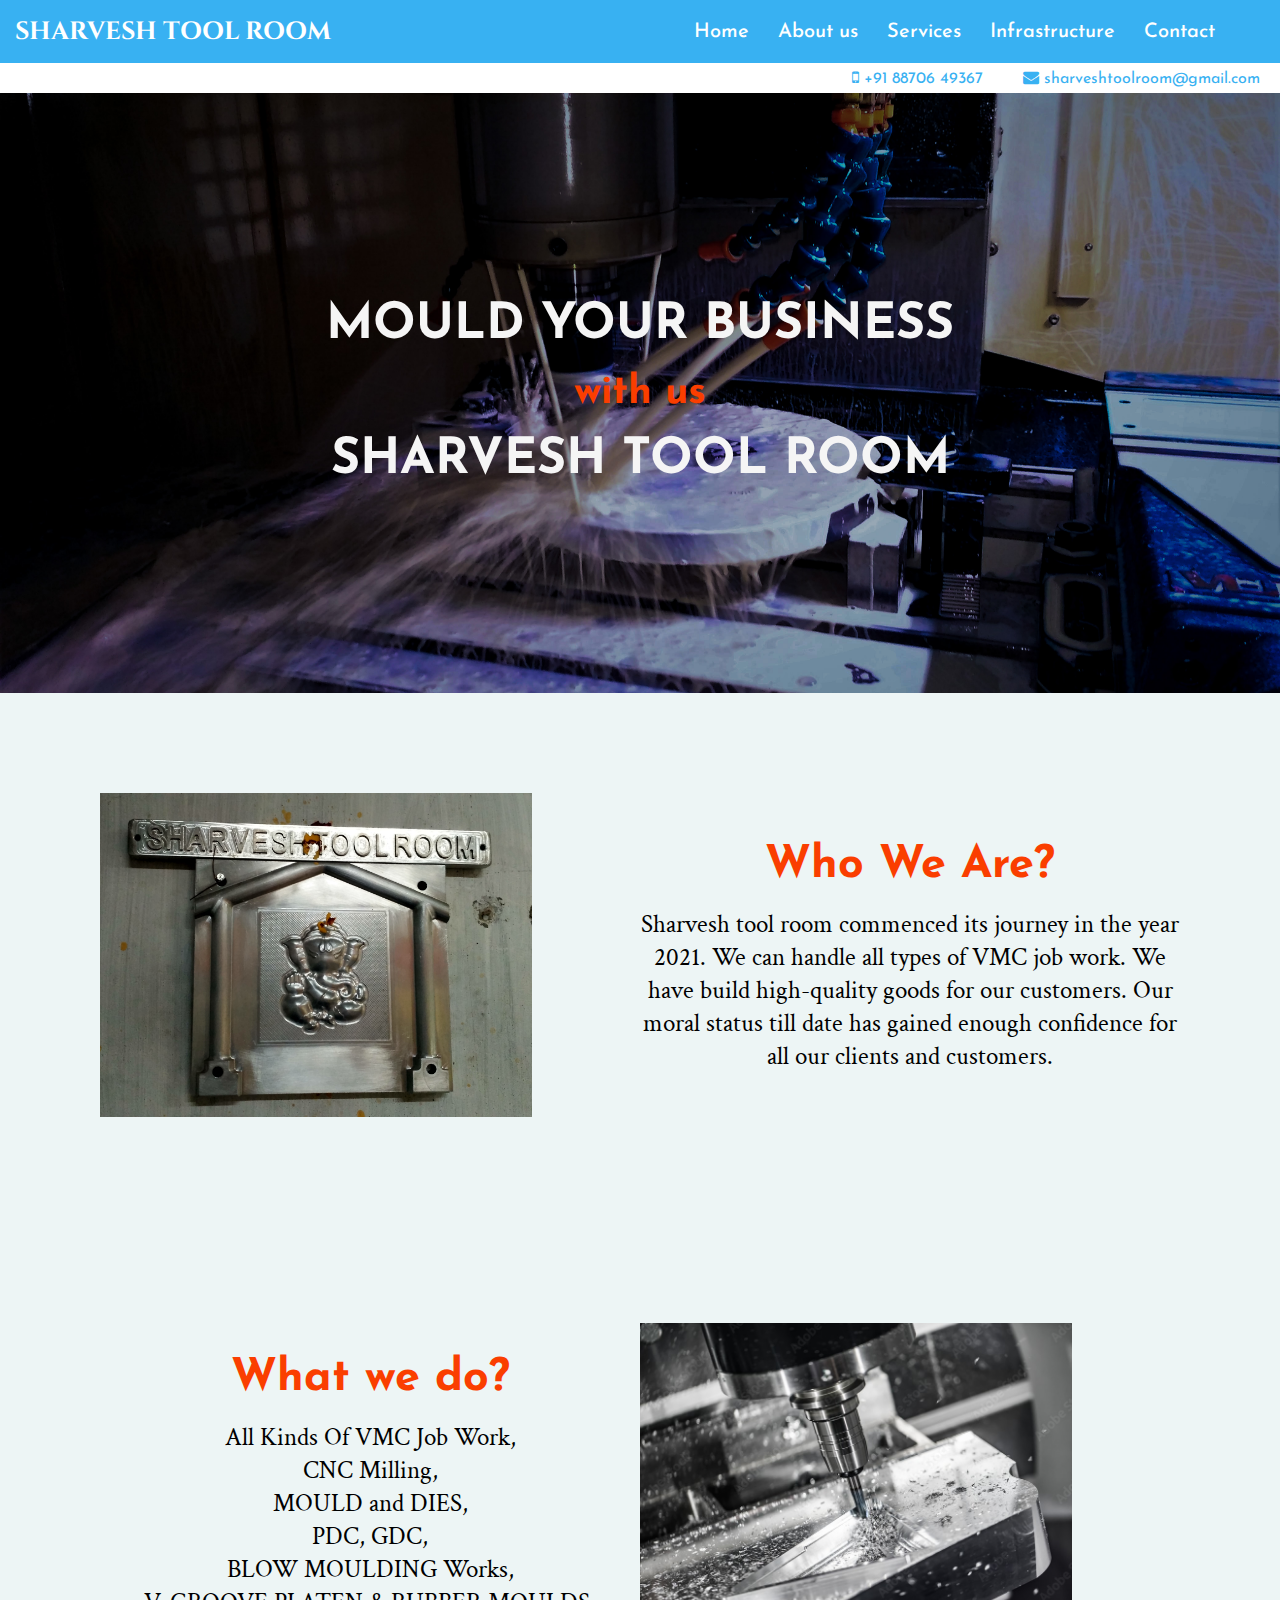
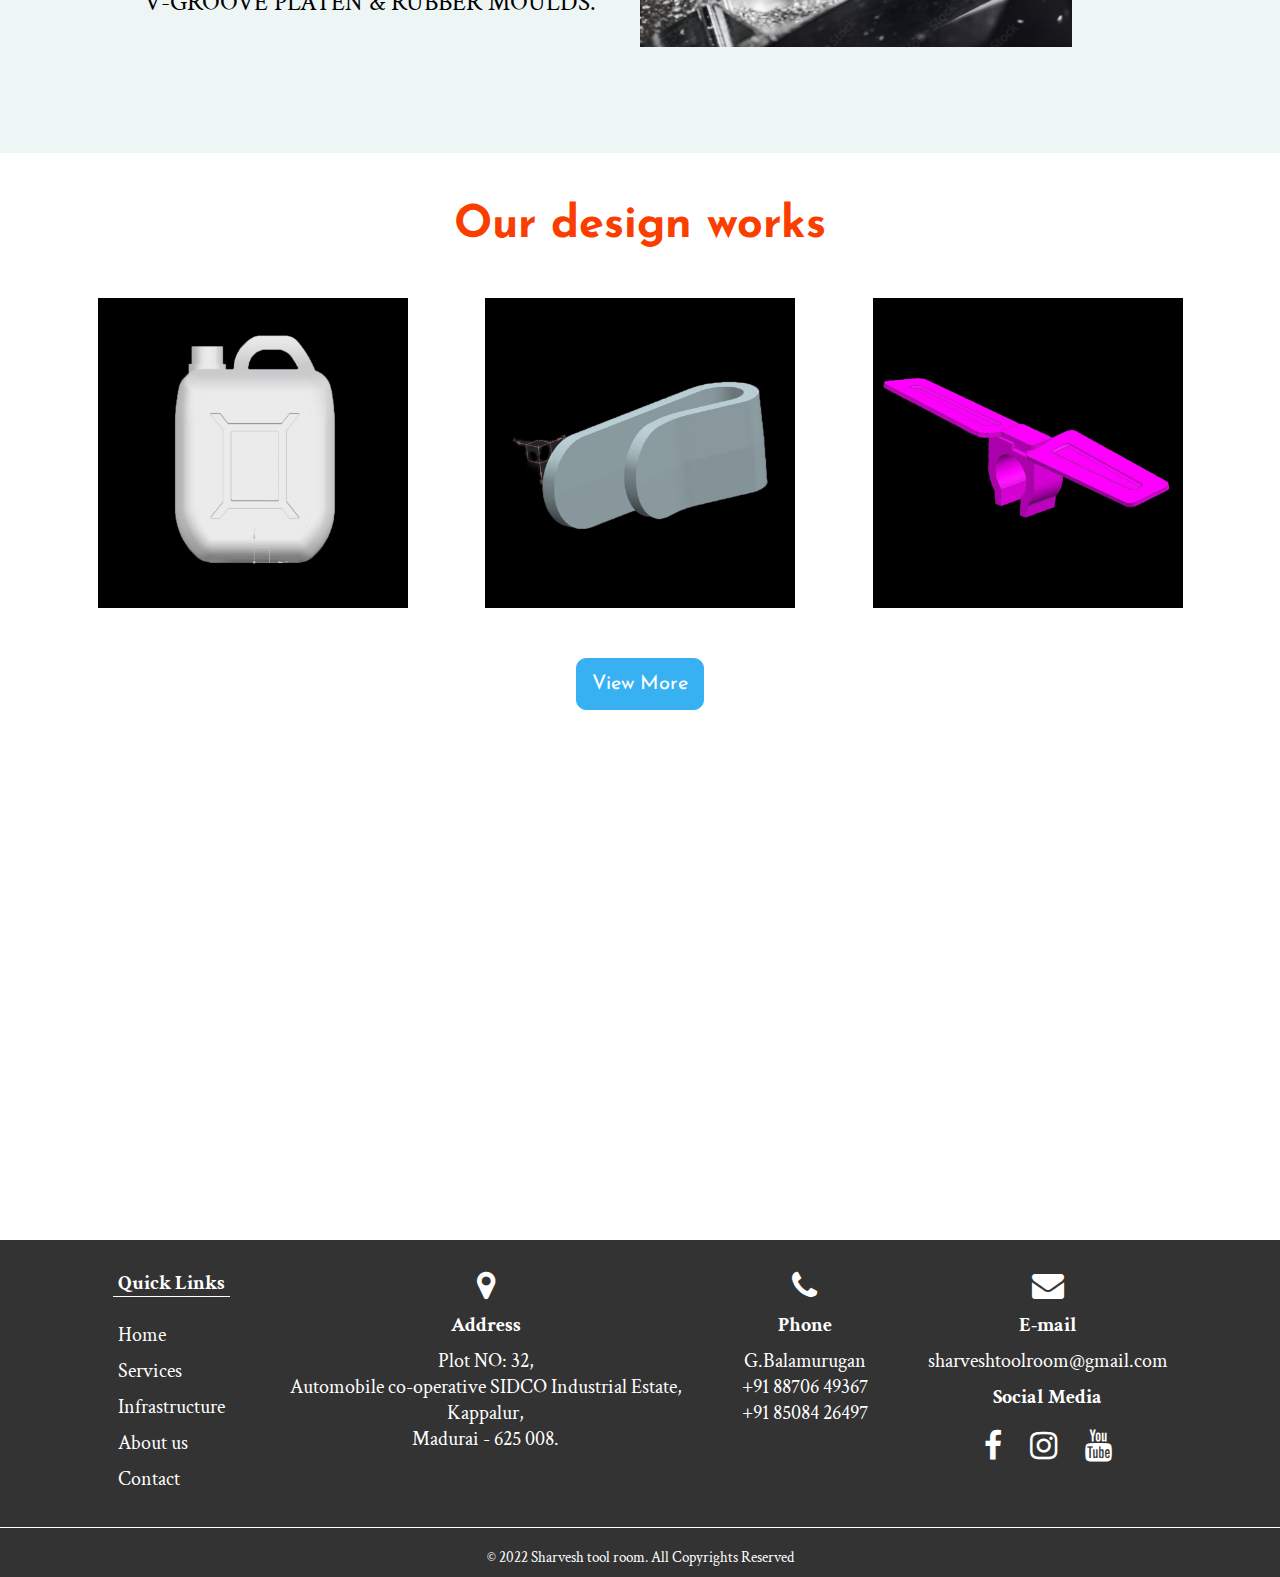
<file: index.html>
<!DOCTYPE html>
<html>
<head>
	<meta charset="utf-8">
	<meta name="viewport" content="width=device-width, initial-scale=1">
	<title>Sharvesh Tool Room</title>
	<link rel="stylesheet" type="text/css" href="style.css">
	<link href="https://fonts.googleapis.com/css2?family=Cinzel:wght@600&family=Crimson+Text&family=Fasthand&family=Josefin+Sans&family=Lora:ital,wght@1,700&family=Satisfy&display=swap" rel="stylesheet">
	<link rel="stylesheet" href="https://cdnjs.cloudflare.com/ajax/libs/font-awesome/4.7.0/css/font-awesome.min.css">
	<link rel="icon" href="images/Sharvesh tool room logo.png" type="icon/x-icon">
</head>
<body>
						<!--  Navbar   -->

	<nav class="navbar">
		<a href="#" class="navbar-title">SHARVESH TOOL ROOM</a>
		<button class='navbar-button'>
			<span></span>
			<span></span>
			<span></span>
		</button>
		<div class="navbar-items hide">
			<ul>
				<li><a href="#"> Home</a></li>
				<li><a href="#about">About us</a></li>
				<li><a href="services.html">Services</a></li>
				<li><a href="Infrastructure.html">Infrastructure</a></li>
				<li><a href="#contact">Contact</a></li>
			</ul>
		</div>
	</nav>

						<!--  mobile reach   -->

	<div class="reach">
		<ul>
			<li> 
				<a href="mailto:sharveshtoolroom@gmail.com"><i class="fa fa-envelope"></i> sharveshtoolroom@gmail.com</a>
			</li>
			<li> 
				<a href="tel:+918870649367"><i class="fa fa-mobile"></i> +91 88706 49367</a>
			</li>
	<!--	<li>
				<a target="_blank" href="https://m.facebook.com/surya5mdk/"><i class="fa fa-facebook "></i></a>
			</li>
			<li>
				<a target="_blank" href="https://m.facebook.com/surya5mdk/"><i class="fa fa-instagram "></i></a>
			</li>
			<li>
				<a target="_blank" href="https://m.facebook.com/surya5mdk/"><i class="fa fa-youtube "></i></a>
			</li>	--->
		</ul>
	</div>

						<!--  slider   -->

	<div class="slides">
		<div class="slide_title">
			<h1>MOULD YOUR BUSINESS<br><p>with us</p>SHARVESH TOOL ROOM</h1>
		</div>
	</div>

						<!--  Home contents   -->

	<div class="container" id="about">
		<div class="imgsec" id="left">
			<img src="images\sharvesh tool room.jpg" id="anim">
		</div>
		<div class="content" >
			<h1 id="h1title">Who We Are?</h1>
			<p>Sharvesh tool room commenced its journey in the year 2021. We can handle all types of VMC job work. We have build high-quality goods for our customers. Our moral status till date has gained enough confidence for all our clients and customers.</p>
		</div>
	</div>
	<div class="container" id="container">
		<div class="content" >
			<h1 id="h1title">What we do?</h1>
			<p>All Kinds Of VMC Job Work,<br> CNC Milling,<br> MOULD and DIES,<br>PDC, GDC,<br>BLOW MOULDING Works, <br>V-GROOVE PLATEN & RUBBER MOULDS.</p>
		</div>
		<div class="imgsec" >
			<img src="images\cnc milling.jpg" id="anim">
		</div>
	</div>

	<div class="product">
		<h1 id="h1title">Our design works</h1>
		<div class="imgs">
			<img src="images\img1.jpg" id="anim">
			<img src="images\img2.jpeg" id="anim">
			<img src="images\img3.jpg" id="anim">
		</div>
		<div class="btn">
			<a href="services.html #gallary" >View More</a>
		</div>
	</div>

							<!---   Map   --->

	<div class="map" id="contact">
		<iframe src="https://maps.google.com/maps?width=700&amp;height=440&amp;hl=en&amp;q=Sharvesh%20Tool%20Room%20Kappalur%2C%20Unnamed%20Road%2C%20Uchapatti%2C%20Tamil%20Nadu%20625008+(Sharvesh%20tool%20room)&amp;ie=UTF8&amp;t=&amp;z=12&amp;iwloc=B&amp;output=embed"></iframe>
	</div>

							<!--   footer   -->
	<div class="footer">
		<div class="footer-content">
			<div class="links" id="link">
				<h3>Quick Links</h3>
				<ul>
					<li><a href="#"> Home</a></li>
					<li><a href="services.html">Services</a></li>
					<li><a href="Infrastructure.html">Infrastructure</a></li>
					<li><a href="#about">About us</a></li>
					<li><a href="#contact">Contact</a></li>
				</ul>
			</div>
			<div class="links">
				<div class="address">
					<i class="fa fa-map-marker fa-2x"></i>
					<p><b>Address</b></p>
					<p>Plot NO: 32,<br>Automobile co-operative SIDCO Industrial Estate,<br>Kappalur,<br>Madurai - 625 008.</p>
				</div>
			</div>
			<div class="links">
				<div class="address">
					<i class="fa fa-phone fa-2x"></i>
					<p><b>Phone</b></p>
					<p>G.Balamurugan<br><a href="tel:+918870649367">
					+91 88706 49367</a><br><a href="tel:+918508426497">+91 85084 26497</a></p>
				</div>
			</div>
			<div class="links">	
				<div class="address">
					<i class="fa fa-envelope fa-2x"></i>
					<p><b>E-mail</b></p>
					<p><a href="mailto:sharveshtoolroom@gmail.com">sharveshtoolroom@gmail.com</a></p>
					<p><b>Social Media</b></p>
					<span>
						<a target="_blank" href="https://www.facebook.com/danush.bala.771"><i class="fa fa-facebook fa-2x"></i></a>
						<a target="_blank" href="https://www.instagram.com/bala.sharvesh/"><i class="fa fa-instagram fa-2x"></i></a>
						<a target="_blank" href="https://www.youtube.com/channel/UCDG28EaYJp2lUUMbJ5WbcIQ"><i class="fa fa-youtube fa-2x"></i></a>
					</span>
				</div>
			</div>
		</div>
		<div class="copyrights">
			<p>© 2022 Sharvesh tool room. All Copyrights Reserved
		</div>
	</div>

	<script type="text/javascript" src="script.js"></script>
</body>
</html>
</file>
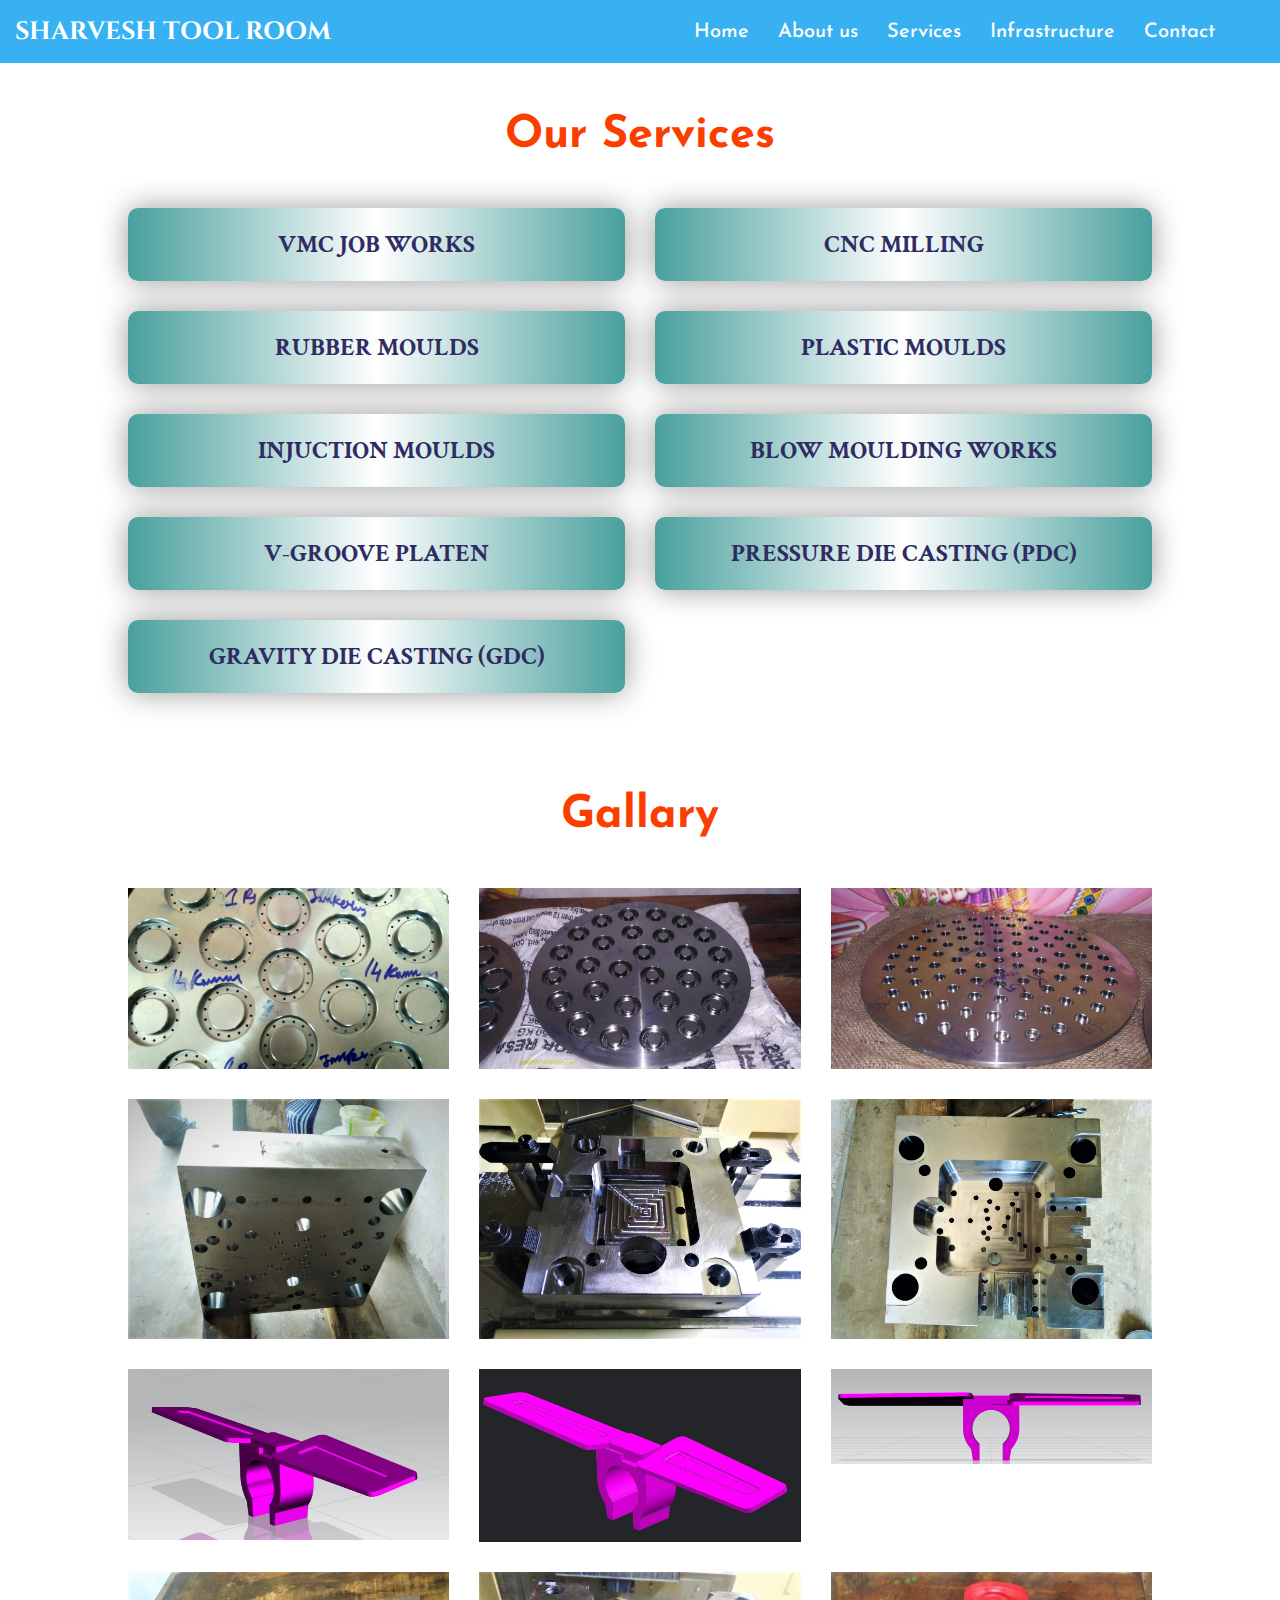
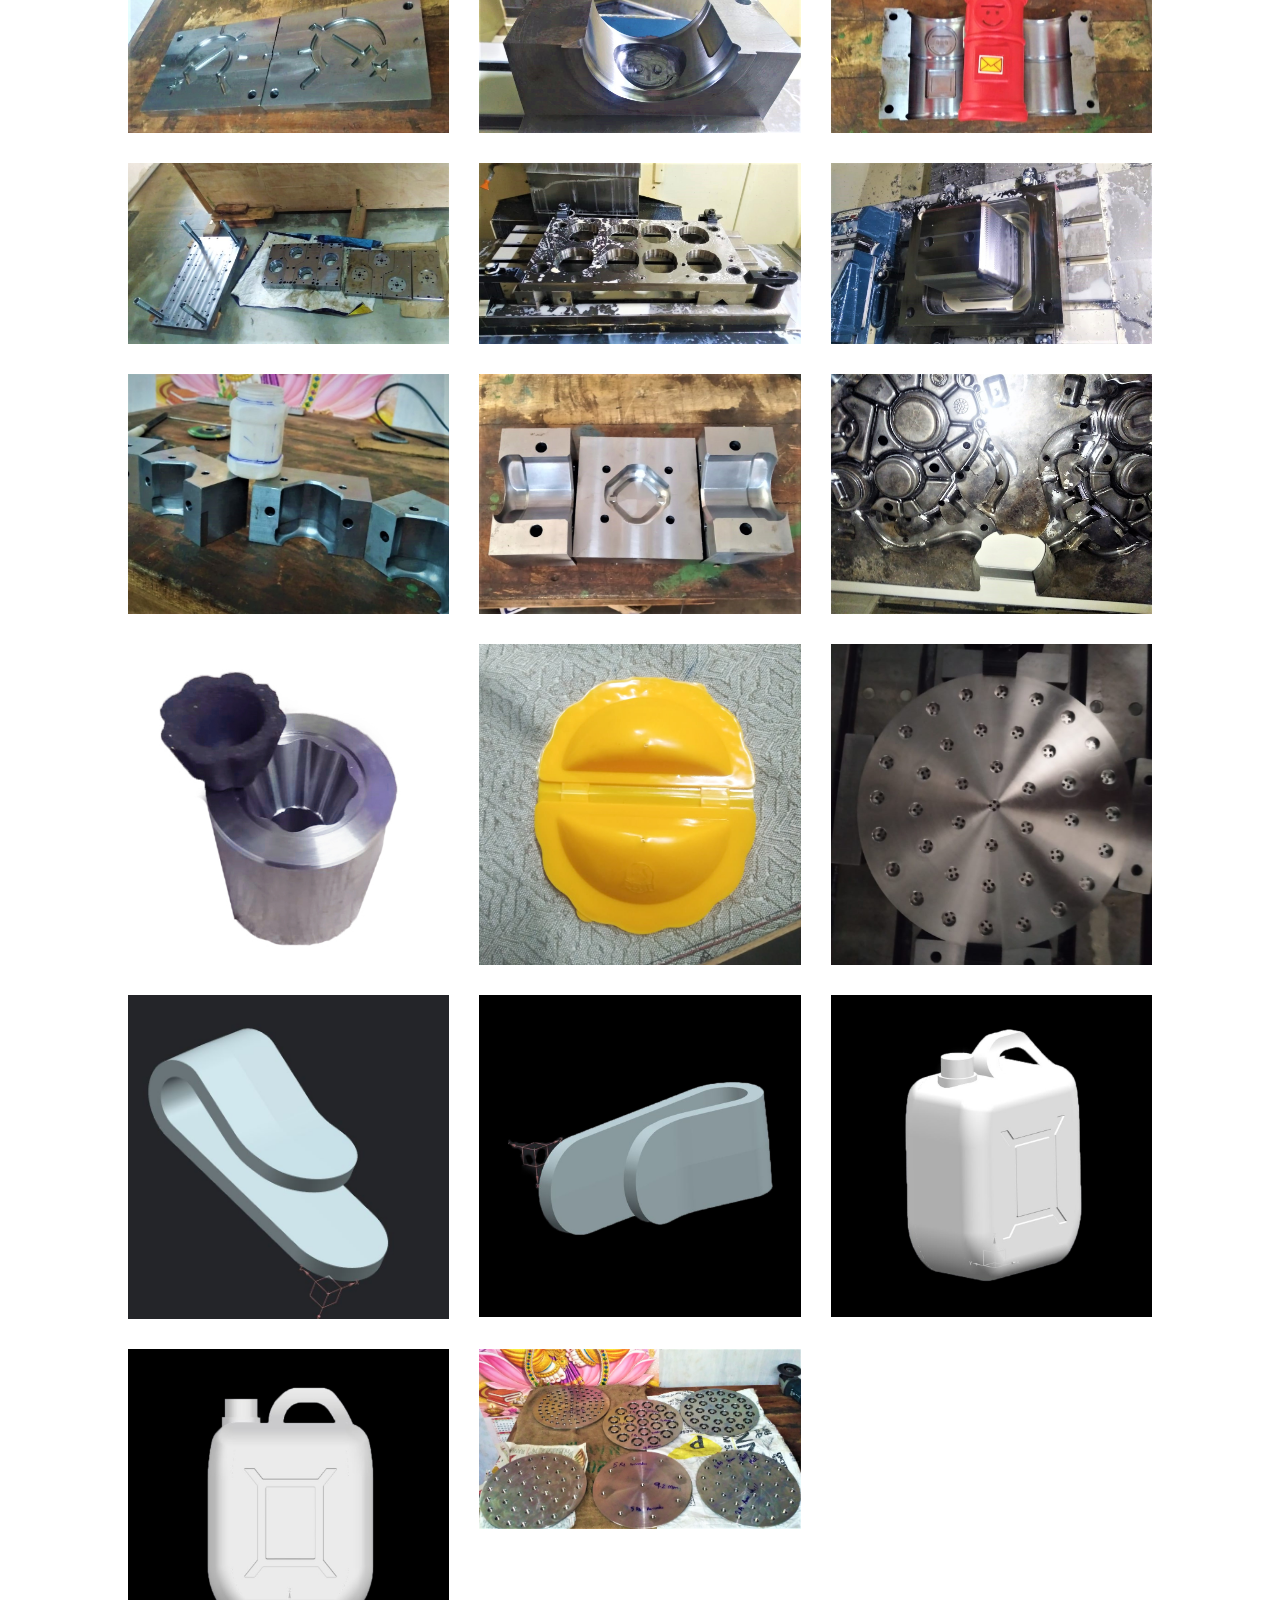
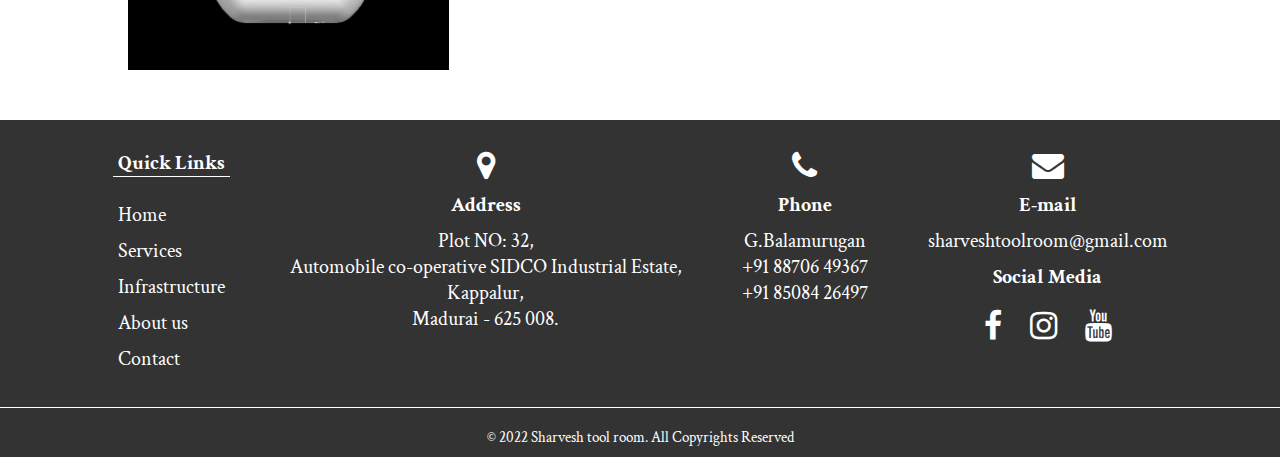
<file: services.html>
<!DOCTYPE html>
	<html>
	<head>
		<meta charset="utf-8">
		<meta name="viewport" content="width=device-width, initial-scale=1">
		<title>Services</title>
		<link rel="stylesheet" type="text/css" href="style.css">
		<link href="https://fonts.googleapis.com/css2?family=Cinzel:wght@600&family=Crimson+Text&family=Fasthand&family=Josefin+Sans&family=Lora:ital,wght@1,700&family=Satisfy&display=swap" rel="stylesheet">
		<link rel="stylesheet" href="https://cdnjs.cloudflare.com/ajax/libs/font-awesome/4.7.0/css/font-awesome.min.css">
		<link rel="icon" href="images/Sharvesh tool room logo.png" type="icon/x-icon">
	</head>
	<body background="#f5f7fa">

										<!--  Navbar   -->

		<nav class="navbar">
			<a href="#" class="navbar-title">SHARVESH TOOL ROOM</a>
			<button class='navbar-button'>
				<span></span>
				<span></span>
				<span></span>
			</button>
			<div class="navbar-items hide">
				<ul>
					<li><a href="index.html"> Home</a></li>
					<li><a href="index.html#about">About us</a></li>
					<li><a href="#">Services</a></li>
					<li><a href="Infrastructure.html">Infrastructure</a></li>
					<li><a href="index.html#contact">Contact</a></li>
				</ul>
			</div>
		</nav>

									   <!-- 	services	 -->

		<div class="servicespage">
			<h1 id="h1title">Our Services</h1>
			<div class="services">
				<p>VMC JOB WORKS</p>
				<p>CNC MILLING</p>
				<p>RUBBER MOULDS</p>
				<p>PLASTIC MOULDS</p>
				<p>INJUCTION MOULDS</p>
				<p>BLOW MOULDING WORKS</p>
				<p>V-GROOVE PLATEN</p>
				<p>PRESSURE DIE CASTING (PDC)</p>
				<p>GRAVITY DIE CASTING (GDC)</p>
			</div>
		</div>

									<!--    products gallary	-->

		<div class="productgallary" id="gallary">
			<h1 id="h1title">Gallary</h1>
			<div class="gallary">
				<img src="images\img10.jpg">
				<img src="images\img11.jpg">
				<img src="images\img12.jpg">

				<img src="images\img19.jpeg">
				<img src="images\img20.jpeg">
				<img src="images\img21.jpeg">

				<img src="images\img7.jpeg">
				<img src="images\img8.jpeg">
				<img src="images\img9.jpeg">

				<img src="images\img16.jpeg">
				<img src="images\img17.jpeg">
				<img src="images\img18.jpeg">

				<img src="images\img13.jpeg">
				<img src="images\img14.jpeg">
				<img src="images\img15.jpeg">

				<img src="images\img22.jpeg">
				<img src="images\img23.jpeg">
				<img src="images\img24.jpeg">
				
				<img src="images\img4.jpg">
				<img src="images\img5.jpg">
				<img src="images\img6.jpeg">

				<img src="images\img25.jpeg">
				<img src="images\img26.jpeg">
				<img src="images\img27.jpg">
				
				<img src="images\img28.jpg">
				<img src="images\img29.jpg">

			</div>
		</div>

								<!--   footer   -->
		<div class="footer">
			<div class="footer-content">
				<div class="links" id="link">
					<h3>Quick Links</h3>
					<ul>
						<li><a href="index.html"> Home</a></li>
						<li><a href="services.html">Services</a></li>
						<li><a href="Infrastructure.html">Infrastructure</a></li>
						<li><a href="index.html #about">About us</a></li>
						<li><a href="index.html #contact">Contact</a></li>
					</ul>
				</div>
				<div class="links">
					<div class="address">
						<i class="fa fa-map-marker fa-2x"></i>
						<p><b>Address</b></p>
						<p>Plot NO: 32,<br>Automobile co-operative SIDCO Industrial Estate,<br>Kappalur,<br>Madurai - 625 008.</p>
					</div>
				</div>
				<div class="links">
					<div class="address">
						<i class="fa fa-phone fa-2x"></i>
						<p><b>Phone</b></p>
						<p>G.Balamurugan<br><a href="tel:+918870649367">
						+91 88706 49367</a><br><a href="tel:+918508426497">+91 85084 26497</a></p>
					</div>
				</div>
				<div class="links">	
					<div class="address">
						<i class="fa fa-envelope fa-2x"></i>
						<p><b>E-mail</b></p>
						<p><a href="mailto:sharveshtoolroom@gmail.com">sharveshtoolroom@gmail.com</a></p>
						<p><b>Social Media</b></p>
						<span>
							<a target="_blank" href="https://www.facebook.com/danush.bala.771"><i class="fa fa-facebook fa-2x"></i></a>
							<a target="_blank" href="https://www.instagram.com/bala.sharvesh/"><i class="fa fa-instagram fa-2x"></i></a>
							<a target="_blank" href="https://www.youtube.com/channel/UCDG28EaYJp2lUUMbJ5WbcIQ"><i class="fa fa-youtube fa-2x"></i></a>
						</span>
					</div>
				</div>
			</div>
			<div class="copyrights">
				<p>© 2022 Sharvesh tool room. All Copyrights Reserved
			</div>
		</div>

		<script type="text/javascript" src="script.js"></script>
	</body>
	</html>
</file>
<file: style.css>
*{
	margin: 0;
	padding: 0;
	box-sizing: border-box;
	text-decoration: none;
	font-family: 'Crimson Text', serif;
}
body{
    background: white;
}

										/*   Navbar   */
.navbar{
	position: sticky;
	background-color: #38b1f2;
	width: 100%;
	padding: 15px;
	top: 0;
	left: 0;
	z-index: 1;
}
.navbar-title{
	font-size: 25px;
	color: white;
	font-weight: bold;
	font-family: 'Cinzel', serif;
}


@media (min-width: 800px){
.navbar .navbar-items{
	position: absolute;
	right: 40px;
	top: 22px;
}
.navbar .navbar-items li{
	display: inline;
	margin-right: 25px;
}
.navbar .navbar-items li a{
	font-size: 20px;
	font-weight: 500;
	color: white;
	font-family: 'Josefin Sans', sans-serif;
	padding-bottom: 5px;
}
.navbar .navbar-items li a:hover{
	color: #ffbd08;
	border-bottom: 2px solid #ffbd08;
}
.navbar .navbar-button{
	display: none;
}
}

							/*   Social links   */
.reach{
	background-color: white;
	height: 30px;
}
.reach li{
	display: inline;
	float: right;
	padding: 5px 20px;
}
.reach a{
	color: #38b1f2;
	font-family: 'Josefin Sans', sans-serif;

}
.reach a:hover{
	color: #fa3e00;
}

							/*   slider   */
.slides{
	background-image: url("images/background.jpg");
	background-color: black;
	height: 600px;
	background-position: center;
	background-repeat: no-repeat;
	background-size: cover;
	position: relative;
}
.slides .slide_title{
	text-align: center;
	position: absolute;
	top: 50%;
	left: 50%;
	transform: translate(-50%, -50%);
}
.slides h1{
	color: whitesmoke;
	line-height: 1.5;
	font-size: 50px;
	text-align: center;
	font-family: 'Josefin Sans', sans-serif;
	animation: headd 5s;
}
@keyframes headd{
	0%{
		transform: translateY(-500px);
	}
}

.slides h1 p{
	font-family: 'Josefin Sans', sans-serif;
	font-size: 40px;
	color: #fa3e00;
}
							/*   Container   */

.container{
	width: 100%;
	display: flex;
	padding: 100px 100px;
	align-items: center;
	background-color: #edf5f5;

}
#container2{
	padding-top: 0;
}
.container .imgsec{
	width: 50%;
}
#anim{
	transition: 0.5s;
}
#anim:hover{
	transition: 0.5s;
	transform: scale(1.1);
	box-shadow: 0 20px 30px black;
}

.container .imgsec img{
	width: 80%;
	height: auto;
}
.container .content{
	width: 50%;
	text-align: center;
}
.container .content h1{
	font-size: 50px;
	font-family: 'josefin sans', sans-serif;
	color: #fa3e00;
}
.container .content p{
	font-size: 25px;
}

							/* home(services) products */

.product{
	padding: 50px 20px 20px;
	width: 100%;
	background-color: white;
}
#h1title{
	text-align: center;
	font-size: 45px;
	font-family: 'josefin sans', sans-serif;
	color: #fa3e00;
	margin-bottom: 20px;
}
.product .imgs{
	margin-top: 50px;
	display: flex;
	justify-content: space-evenly;
}
.product .imgs img{
	width: 25%;
	height: auto;
}
.product .btn{
	display: flex;
	margin: 50px auto;
	justify-content: center;
}
.product .btn a{
	padding: 15px 15px;
	border-radius: 10px;
	background-color: #38b1f2;
	color: white;
	font-size: 20px;
	font-family: 'Josefin Sans', sans-serif;
	border: 1px solid #38b1f2;
}
.product .btn a:hover{
	background-color: white;
	color: #38b1f2;
}
							/*   Footer   */

.footer{
	width: 100%;
	background-color: rgba(0, 0, 0, 0.8);
	color: white;
	
}
.footer .footer-content{
	display: flex;
	justify-content: center;
	border-bottom: 1px solid white;
	padding: 30px;
}
.footer .copyrights{
	text-align: center;
	font-size: 15px;
	margin-top: 20px;
	padding-bottom: 10px ;
}
.footer .footer-content .links{
	margin: 0px 30px;
}
.footer .footer-content .links h3{
	font-size: 20px;
	margin-bottom: 20px;
	text-align: center;
	border-bottom: 1px solid white;
}
.footer .footer-content .links li{
	list-style-type: none;
	padding: 5px;
}
.footer .footer-content .links li a{
	font-size: 20px;
	color: white;
}
.footer .footer-content .links .address{
	text-align: center;
}
.footer .footer-content .links .address i{
	margin-bottom: 10px;
}
.footer .footer-content .links p{
	font-size: 20px;
	margin-bottom: 10px;
}
.footer .footer-content .links a{
	color: white;
}
.footer .footer-content .links a i{
	padding: 10px 12px;
	border-radius: 50%;
}

.fa-facebook:hover{
	background: #3B5998;
	color: white;
}
.fa-instagram:hover{
	background: radial-gradient(circle farthest-corner at 35% 90%, #fec564, transparent 50%), radial-gradient(circle farthest-corner at 0 140%, #fec564, transparent 50%), radial-gradient(ellipse farthest-corner at 0 -25%, #5258cf, transparent 50%), radial-gradient(ellipse farthest-corner at 20% -50%, #5258cf, transparent 50%), radial-gradient(ellipse farthest-corner at 100% 0, #893dc2, transparent 50%), radial-gradient(ellipse farthest-corner at 60% -20%, #893dc2, transparent 50%), radial-gradient(ellipse farthest-corner at 100% 100%, #d9317a, transparent), linear-gradient(#6559ca, #bc318f 30%, #e33f5f 50%, #f77638 70%, #fec66d 100%);
	color: white;
}
.fa-youtube:hover{
	background: red;
	color: white;
}
							/*   Map    */
.map{
	margin: 30px 20px;
	display: flex;
	justify-content: center;
}
.map iframe{
	border: none;
	width: 95%;
	height: 400px;
}

							/*	Services page	*/
.servicespage{
	text-align: center;
	margin-top: 50px;
	width: 100%;
}
.servicespage .services{
	width: 80%;
	margin: 50px auto 50px;
	display: grid;
	grid-template-columns: repeat(auto-fit, minmax(350px, 1fr));
	grid-gap: 30px;
}
.servicespage .services p{
	font-size: 25px;
	font-weight: bold;
	padding: 20px;
	border-radius: 10px;
	color: #302b63;
	background-image: linear-gradient(to right, #49a09d, white, #49a09d);
	box-shadow: 0px 0px 30px rgba(0, 0, 0, .4);
}
.productgallary{
	margin-top: 100px;
}
.gallary img{
	transition: 0.25s;
}
.gallary img:hover{
	transition: 0.5s;
	transform: scale(1.3);
	box-shadow: 0px 20px 30px black;
}

							/*   Infrastructure page   */
								/*   page title   */
.title{
	height: 250px;
	width: 100%;
	background-image: linear-gradient(to top,#38b1f2,#fff,#38b1f2);
	color: white;
	display: flex;
	justify-content: center;
	align-items: center;
}
.title h1{
	font-size: 40px;
	font-family: 'Josefin Sans', sans-serif;
	text-transform: uppercase;
	color: #0b557d;
}

.facilities{
	width: 100%;
	padding: 50px;
	background-color: white;
}
.facilities .vmc{
	display: block;
	text-align: center;
}
.facilities .vmc img{
	width: 50%;
}
.facilities .vmc p{
	font-size: 25px;
}
.gallary{
	width: 80%;
	margin: 50px auto 50px;
	display: grid;
	grid-template-columns: repeat(auto-fit, minmax(300px, 1fr));
	grid-gap: 30px;
}
.gallary img{
	width: 100%;
}
.gallary p{
	text-align: center;
	font-size: 20px;
}

								/*  >>>>>>>>>>>>>>>>>>   Responsive <<<<<<<<<<<<<<<<<<<<<<<  */

								

@media (max-width: 768px){
								/* navbar */
	.navbar .navbar-title{
		font-size: 20px;
	}
	.navbar .navbar-items li{
		display: block;
		padding: 10px;
		border-bottom: 1px solid rgba(255, 255, 255, 0.3);
	}
	.navbar .navbar-items li a{
		font-size: 20px;
		font-weight: 500;
		color: white;
	}
	.navbar .navbar-button {
		border: 1px solid white;
		position: absolute;
		right: 10px;
		top: 15px;
		cursor: pointer;
		padding: 5px;
		background: none;
	}
	.navbar-button span{
		display: block;
		border-top: 2px solid white;
		width: 20px;
	}
	.navbar-button span:not(:last-child){
		margin-bottom: 5px ;
	}
	.navbar .navbar-items li a:hover{
		color: #ffbd08;
		border-bottom: 2px solid #ffbd08;
	}

	.hide{
		display: none;
	}
	.reach{
		font-size: 12px;
	  	height: 25px;
	}
									/* slide  */
	.slides{
		height: 400px;
	}
	.slides h1{
		font-size: 25px;
	}
	.slides h1 p{
		font-size: 20px;
	}

									/* home content */

	.container{
		display: block;
		justify-content: center;
		width: 100%;
		padding: 20px 20px 0px 20px;
	}
	.container .imgsec{
		width: 100%;
		text-align: center;
		margin-top: 10px;
	}
	.container .imgsec img{
		width: 80%;
	}
	.container .content{
		width: 100%;
		padding: 10px;
		text-align: center;
		margin-top: 0px;
	}
	#h1title{
	font-size: 25px;
	margin-bottom: 10px;
}
	.container .content p{
		font-size: 20px;
	}
	.product .btn a{
		font-size: 15px;
	}
								/* home products */

.product{
	margin-top: 50px;
	padding: 10px;
	}
	.product h1{
		font-size: 30px;
		margin-bottom: 30px;
	}
	.product .imgs{
	    display: block;
        text-align: center;
	}
	.product .imgs img{
		width: 80%;
		height: auto;
	}
	.product .btn{
	margin: 20px auto;
	}
	.product .btn a{
		padding: 10px 10px;
		font-size: 15px;
	}
									/* footer */
	.footer .footer-content{
		display: block;
	}
	.footer .footer-content .links{
		margin: 20px 0px;
	}
	.footer .footer-content #link{
		border-bottom: 1px solid white;
	}
							/*	Services page	*/
	.servicespage{
		margin-top: 20px;
	}
	.servicespage .services{
		width: 90%;
		margin: 30px auto;
		grid-template-columns: repeat(auto-fit, minmax(200px, 1fr));
	}
	.servicespage .services p{
		font-size: 15px;
		padding: 10px;
	}
	.gallary img:hover{
		transform: scale(1.1);
		box-shadow: 0px 20px 30px black;
}

							/*   Infrastructure page   */
								/*   page title   */
	.title{
		height: 150px;
	}
	.title h1{
		font-size: 25px;
	}
	.facilities{
		padding: 50px 0px 20px;
	}
	.facilities .vmc img{
		width: 90%;
	}
	.gallary{
		width: 80%;
		margin: 50px auto 50px;
		display: grid;
		grid-template-columns: repeat(auto-fit, minmax(300px, 1fr));
		grid-gap: 30px;
	}
	.gallary p{
		font-size: 20px;
	}

}
</file>
